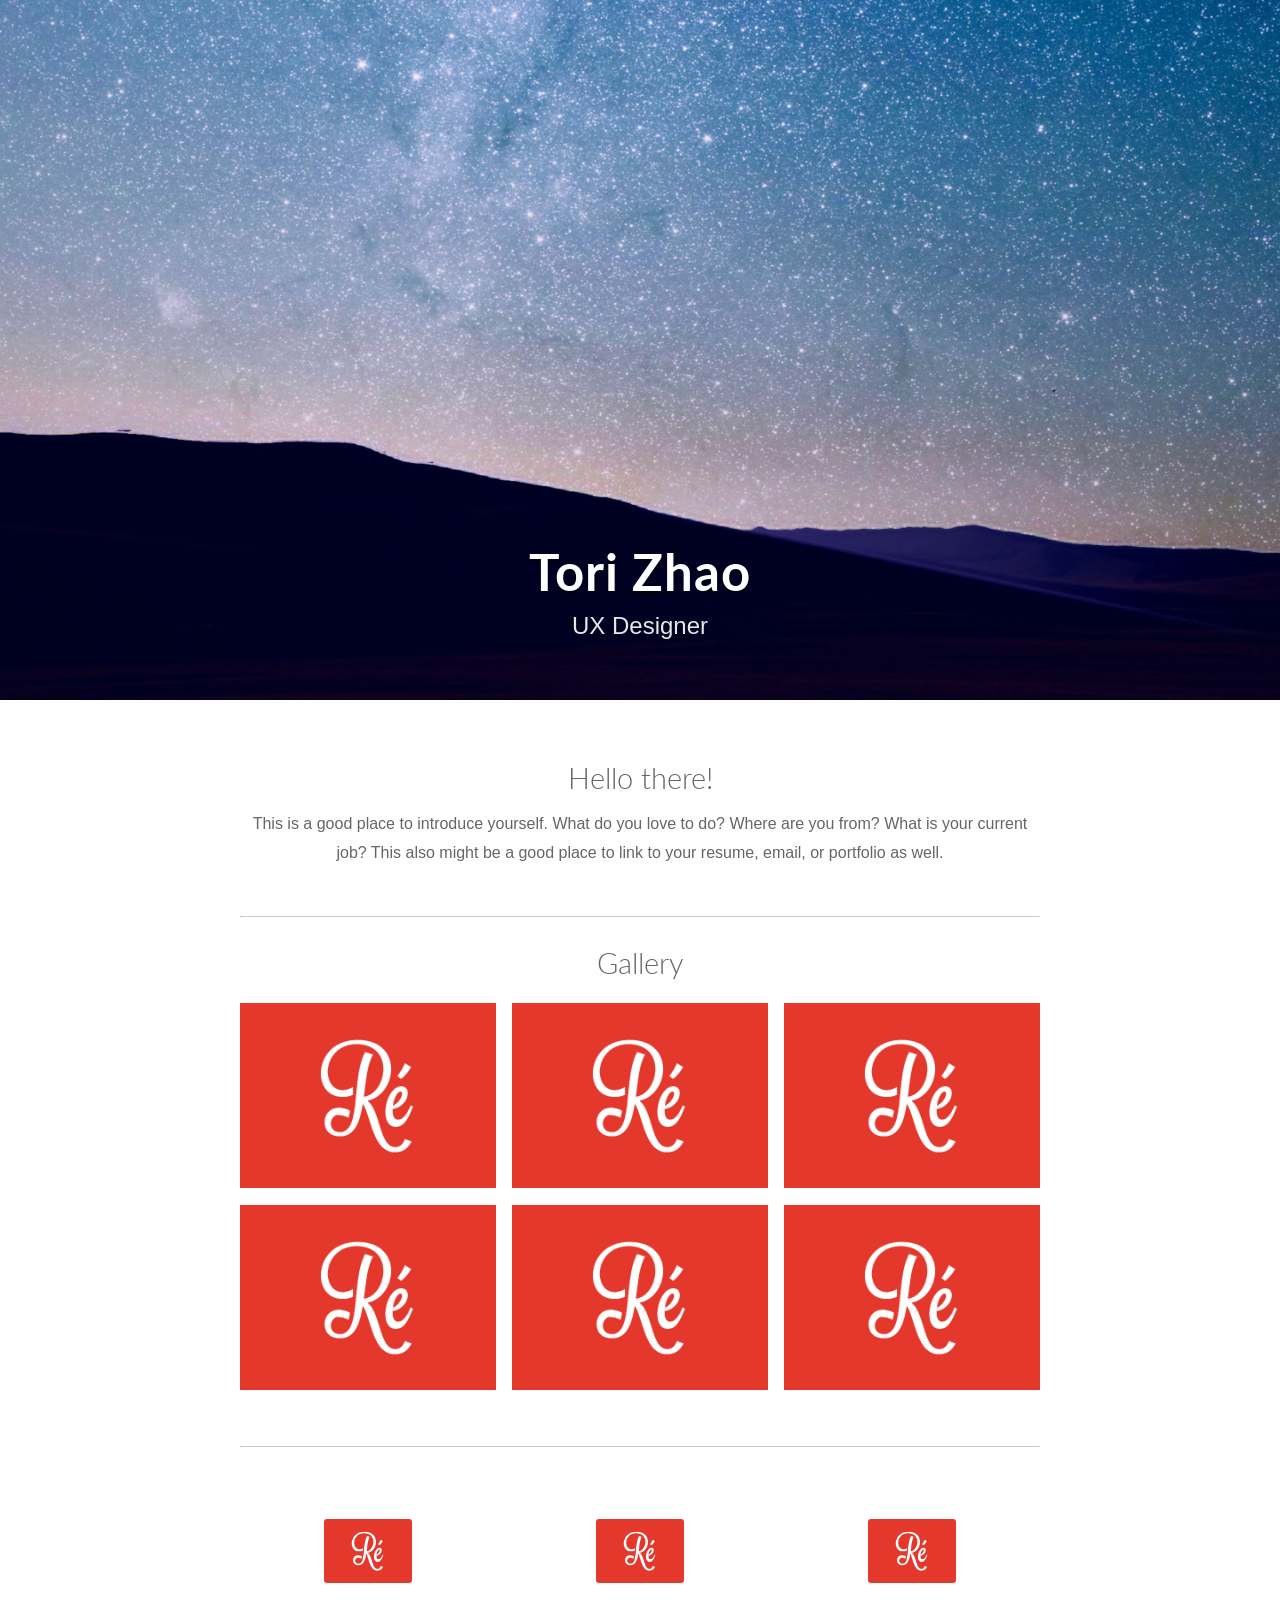
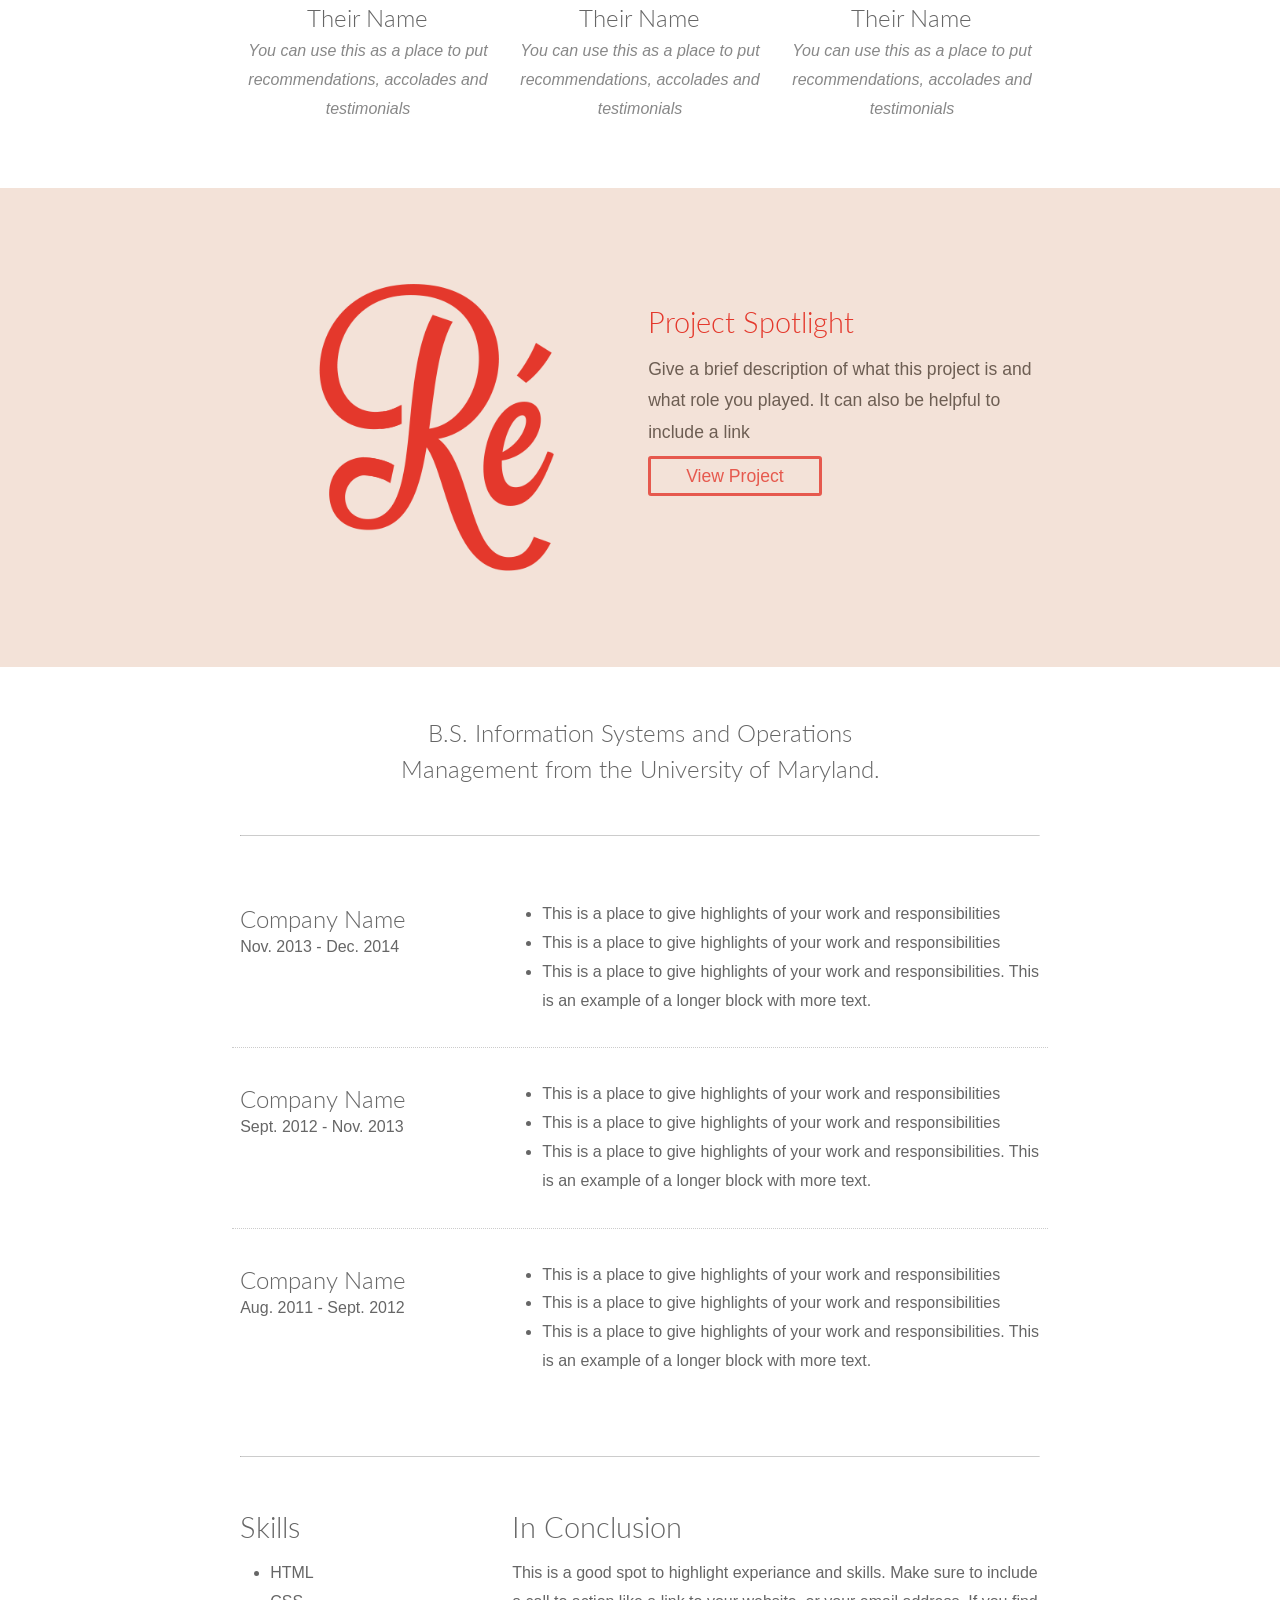
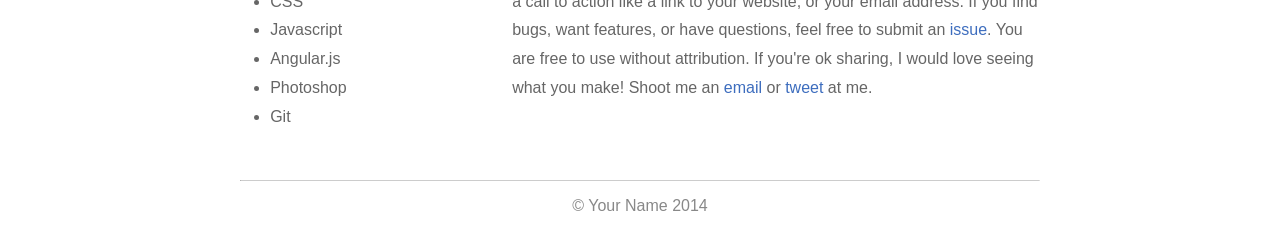
<file: index.html>
<!DOCTYPE html>
<html lang="en">
<head>
	<meta charset="utf-8" />
	<title>Tori Zhao Resume</title>
	<meta name="viewport" content="width=device-width, initial-scale=1.0"/>
	<!--Custom fonts. To improve load times, remove this and update the h1 styling in style.css--> 
	<link href='http://fonts.googleapis.com/css?family=Lato:300,700' rel='stylesheet' type='text/css'>
	<!-- stylesheets -->
	<link rel="stylesheet" href="style.css" type="text/css" />
	<!-- favicon -->
	<link rel="shortcut icon" href="img/favicon.ico">
	
	<!-- just in case viewer is using Internet Explorer -->
	<!--[if IE]><script src="http://html5shiv.googlecode.com/svn/trunk/html5.js"></script><![endif]-->

</head>

<body>
	
	<!-- Header-->
	<header>
		<h1>Tori Zhao</h1>
		<p>UX Designer</p>
	</header>
	
	<div class="container">
		
		<!-- Introduction-->
		<section class="center">
			<h1>Hello there!</h1>
			<p>
				This is a good place to introduce yourself. What do you love to do? Where are you from? What is your current job?
				This also might be a good place to link to your resume, email, or portfolio as well.
			</p>
		</section>
		
		<hr>
		
		<!-- Gallery Block-->
		<section class="gallery">
			<h1 class="center">Gallery</h1>
			<div class="row">
				<a href="#"><img src="img/re.png" class="grid-2"></a>
				<a href="#"><img src="img/re.png" class="grid-2"></a>
				<a href="#"><img src="img/re.png" class="grid-2"></a>
				<a href="#"><img src="img/re.png" class="grid-2"></a>
				<a href="#"><img src="img/re.png" class="grid-2"></a>
				<a href="#"><img src="img/re.png" class="grid-2"></a>
			</div>
		</section>
		
		<hr>
		
		<!-- Testimonials-->	
		<section class="testimonial">
			<div class="row">
				<div class="grid-2">
					<img src="img/re.png">
					<h2>Their Name</h2>
					<p>You can use this as a place to put recommendations, accolades and testimonials</p>
				</div>
				
				<div class="grid-2">
					<img src="img/re.png">
					<h2>Their Name</h2>
					<p>You can use this as a place to put recommendations, accolades and testimonials</p>
				</div>
		
				<div class="grid-2">
					<img src="img/re.png">
					<h2>Their Name</h2>
					<p>You can use this as a place to put recommendations, accolades and testimonials</p>
				</div>
			</div>
		</section>
	</div> <!-- End container-->
	
	<!-- Spotlight -->
	<section class="spotlight">
		<div class="container">
			<div class="row">
				<div class="grid-3">
					<img src="img/spotlight.jpg">
				</div>
				<div class="grid-3">
					<h1>Project Spotlight</h1>
					<p>Give a brief description of what this project is and what role you played. It can also be helpful to include a link</p>
					<a href="#">View Project</a>
				</div>
			</div>
		</div>
	</section>
	
	
	<!-- New container-->
	<div class="container">
	
		<section class="education">	
			<h2>B.S. Information Systems and Operations Management from the University of Maryland.</h2>
		</section>
		
		<hr>
			
		<!--Experience Tables-->
		<section class="experience">
			<div class="row">
				<div class="grid-2">
					<h2>Company Name</h2>
					<p>Nov. 2013 - Dec. 2014</p>
				</div>
				<div class="grid-4">
					<ul>
						<li>This is a place to give highlights of your work and responsibilities</li>
						<li>This is a place to give highlights of your work and responsibilities</li>
						<li>This is a place to give highlights of your work and responsibilities. This is an example of a longer block with more text.</li>
					</ul>
				</div>
			</div>
			<div class="row">
				<div class="grid-2">
					<h2>Company Name</h2>
					<p>Sept. 2012 - Nov. 2013</p>
				</div>
				<div class="grid-4">
					<ul>
						<li>This is a place to give highlights of your work and responsibilities</li>
						<li>This is a place to give highlights of your work and responsibilities</li>
						<li>This is a place to give highlights of your work and responsibilities. This is an example of a longer block with more text.</li>
					</ul>
				</div>
			</div>
			<div class="row">
				<div class="grid-2">
					<h2>Company Name</h2>
					<p>Aug. 2011 - Sept. 2012</p>
				</div>
				<div class="grid-4">
					<ul>
						<li>This is a place to give highlights of your work and responsibilities</li>
						<li>This is a place to give highlights of your work and responsibilities</li>
						<li>This is a place to give highlights of your work and responsibilities. This is an example of a longer block with more text.</li>
					</ul>
				</div>
			</div>
		</section>
		
		<hr>
		
		<section>
			<!--List of skills-->
			<div class="row">
				<div class="grid-2">
					<h1>Skills</h1>
					<ul>
						<li>HTML</li>
						<li>CSS</li>
						<li>Javascript</li>
						<li>Angular.js</li>
						<li>Photoshop</li>
						<li>Git</li>
					</ul>
				</div>
				
				<div class="grid-4">
					<h1>In Conclusion</h1>
					<p>
						This is a good spot to highlight experiance and skills. Make sure to include a call to action like a link to your website, or your email address.
						If you find bugs, want features, or have questions, feel free to submit an <a href="https://github.com/philipcdavis/responsive-resume/issues">issue</a>. You are free to use without attribution.
						If you're ok sharing, I would love seeing what you make! Shoot me an
						<a href="mailto:Phillysoul11@gmail.com?Subject=Responsive%20Resume" target="_top">email</a> or
						<a href="http://www.twitter.com/philipcdavis">tweet</a> at me.
					</p>
				</div>
			</div>
		</section>
		
		
		
		<!--Footer-->
		<footer class="center">
			<hr>
			<span>&copy; Your Name 2014</span>
		</footer>
		
	</div><!-- End Container -->
	
</body>
</html>
</file>
<file: style.css>
*, *:before, *:after {
  -moz-box-sizing: border-box; -webkit-box-sizing: border-box; box-sizing: border-box;
}
 
body {
  font: 100% sans-serif;
  margin: 0em;
  background-color: #fff;
  color: #666;
}

h1, h2, h3 {
  font-family: 'Lato', sans-serif;
  font-weight: 300;
}

a {
  color: #3d6dbe;
  text-decoration: none;
}

a:focus,
a:hover {
  color: #6594e0;
}

p {
  font-size: 1em;
  line-height: 1.8;
  margin-top: 0em;
}

img {
  max-width: 100%;
}

hr {
  border-top: 1px solid #ccc;
  border-bottom: none;
  margin-top: 3em;
  margin-bottom: 2em;
}

header {
  background-color: #999;
  background-image: url(img/background.jpg);
  background-repeat: no-repeat;
  background-position: center center;
  -webkit-background-size: cover;
  -moz-background-size: cover;
  -o-background-size: cover;
  background-size: cover;
  margin-bottom: 4em;
  text-align: center;
  height: 500px;
 
}

header h1 {
  color: white;
  font-size: 2em;
  margin: 0;
  letter-spacing: 1px;
  opacity: 1;
  text-shadow: 0 3px 0 rgba(0,0,0, 0.5);
  position: relative;
  top: 370px;
  font-weight: 700;
}

header p {
  color: #fff;
  font-size: 1.1em;
  padding-bottom: 1.3em;
  padding-top: .5em;
  opacity: .9;
  position: relative;
  top: 360px;
}

section h1 {
  font-size: 1.8em;
  line-height: 1em;
  margin-bottom: .6em;
}

/* Same font-size and line-height as p element */
section ul li, section ol li {
  font-size: 1em;
  margin-left: -10px;
  line-height: 1.8;
}

footer {
  margin-bottom: 1em;
  color: #888;
}

footer hr {
  margin-top: 2em;
  margin-bottom: 1em;
}

.center {
  text-align: center;
}

@media screen and (min-width: 50em) {
  header {
    height: 700px;
  }
  
  header h1 {
    font-size: 3.2em;
    top: 540px;
  }
  
  header p {
    top: 530px;
    font-size: 1.5em;
  }
}


/* ------------------- Grid -------------------*/

.container {
  max-width: 50em;
  width:92%;
  margin-right: auto;
  margin-left: auto;
}

.row {
  clear: both;
  margin-right: -1%;
  margin-left:  -1%;
  
}

.row:before,
.row:after {
    content: " "; /* 1 */
    display: table; /* 2 */
}

.row:after {
    clear: both;
}

/**
 * For IE 6/7 only
 */
.row {
  *zoom: 1;
}

.grid-1,
.grid-2,
.grid-3,
.grid-4,
.grid-5,
.grid-6 {
  float: left;
  width:100%;
  padding: 0 1%;
  margin-left: auto;
  margin-right: auto;
}

@media screen and (min-width: 40em) {
  .grid-1 { width: 16.6666666%; }
  .grid-2 { width: 33.3333333%; }
  .grid-3 { width: 50%; }
  .grid-4 { width: 66.6666666%; }
  .grid-5 { width: 83.3333333%; }
  .grid-6 { width: 100%; }

}

/* -------------------Custom Blocks----------------- */

/* Gallery */

.gallery [class*="grid-2"], .gallery [class*="grid-3"]  {
  margin-bottom: 1%;
  margin-top: 1%;
  width: 50%;
}

.gallery a img {
  -webkit-transform: translateZ(0); /* Fix chrome pixel shift */
  transition: opacity .2s ease;
  opacity: 1;
}

.gallery a img:hover {
  opacity: .8;
}

@media screen and (min-width: 40em) {
  .gallery .grid-2 {
    width: 33.3333333%;
  }
}


/* Experience */
.experience [class*="row"] {
  border-bottom: dotted 1px #ccc;
  padding-top: 1em;
  padding-bottom: 1em;
}

.experience h2 {
  margin-bottom: 0;
}

.experience h2, .experience p {
  text-align: center;
}

.experience [class*="row"]:last-of-type {
  border: none;
}

@media screen and (min-width: 40em) {
  .experience h2, .experience p {
    text-align: left;
  }
}


/* Education Block */
.education {
  font-family: "Lato", sans-serif;
  line-height: 1.5;
  margin-bottom: 0;
  text-align: center;
  margin: 0 auto;
}

@media screen and (min-width: 40em) {
  .education {
    width: 70%;
  }
}


/* Testimonials */
.testimonial {
  text-align: center;
  margin-bottom: 30px;
}

.testimonial img {
  height: 4em;
  border-radius: 3px;
  margin-left: auto;
  margin-right: auto;
  display: block;
  margin-top: 40px;
}

.testimonial p {
  font-style: italic;
  color: #888;
  margin-top:  -15px;
}

/* Spotlight */
.spotlight {
  background-color: #f3e2d8;
  padding: 3em 1em;
  margin-top: 3em;
  margin-bottom: 3em;
  text-align: center;
}

.spotlight img {
  width: 60%;
  max-width: 250px;
  margin-left: auto;
  margin-right: auto;
  display: block;
}

.spotlight h1 {
  color: #e4382c;
}

.spotlight p {
  color: #6d5e53;
  font-size: 1.1em;
}

.spotlight a {
  background-color: transparent;
  border: 3px solid #e4382c;
  padding: 7px 35px;
  border-radius: 3px;
  color: #e4382c;
  font-size: 1.1em;
  opacity: .8;
  margin-bottom: 10px;
}

.spotlight a:hover {
  opacity: 1;
  cursor: pointer;
}

@media screen and (min-width: 40em) {
  .spotlight {
    padding: 6em;
    text-align: left;
  }
  
  .spotlight h1, .spotlight p {
    text-align: left;
  }
  
}
</file>
